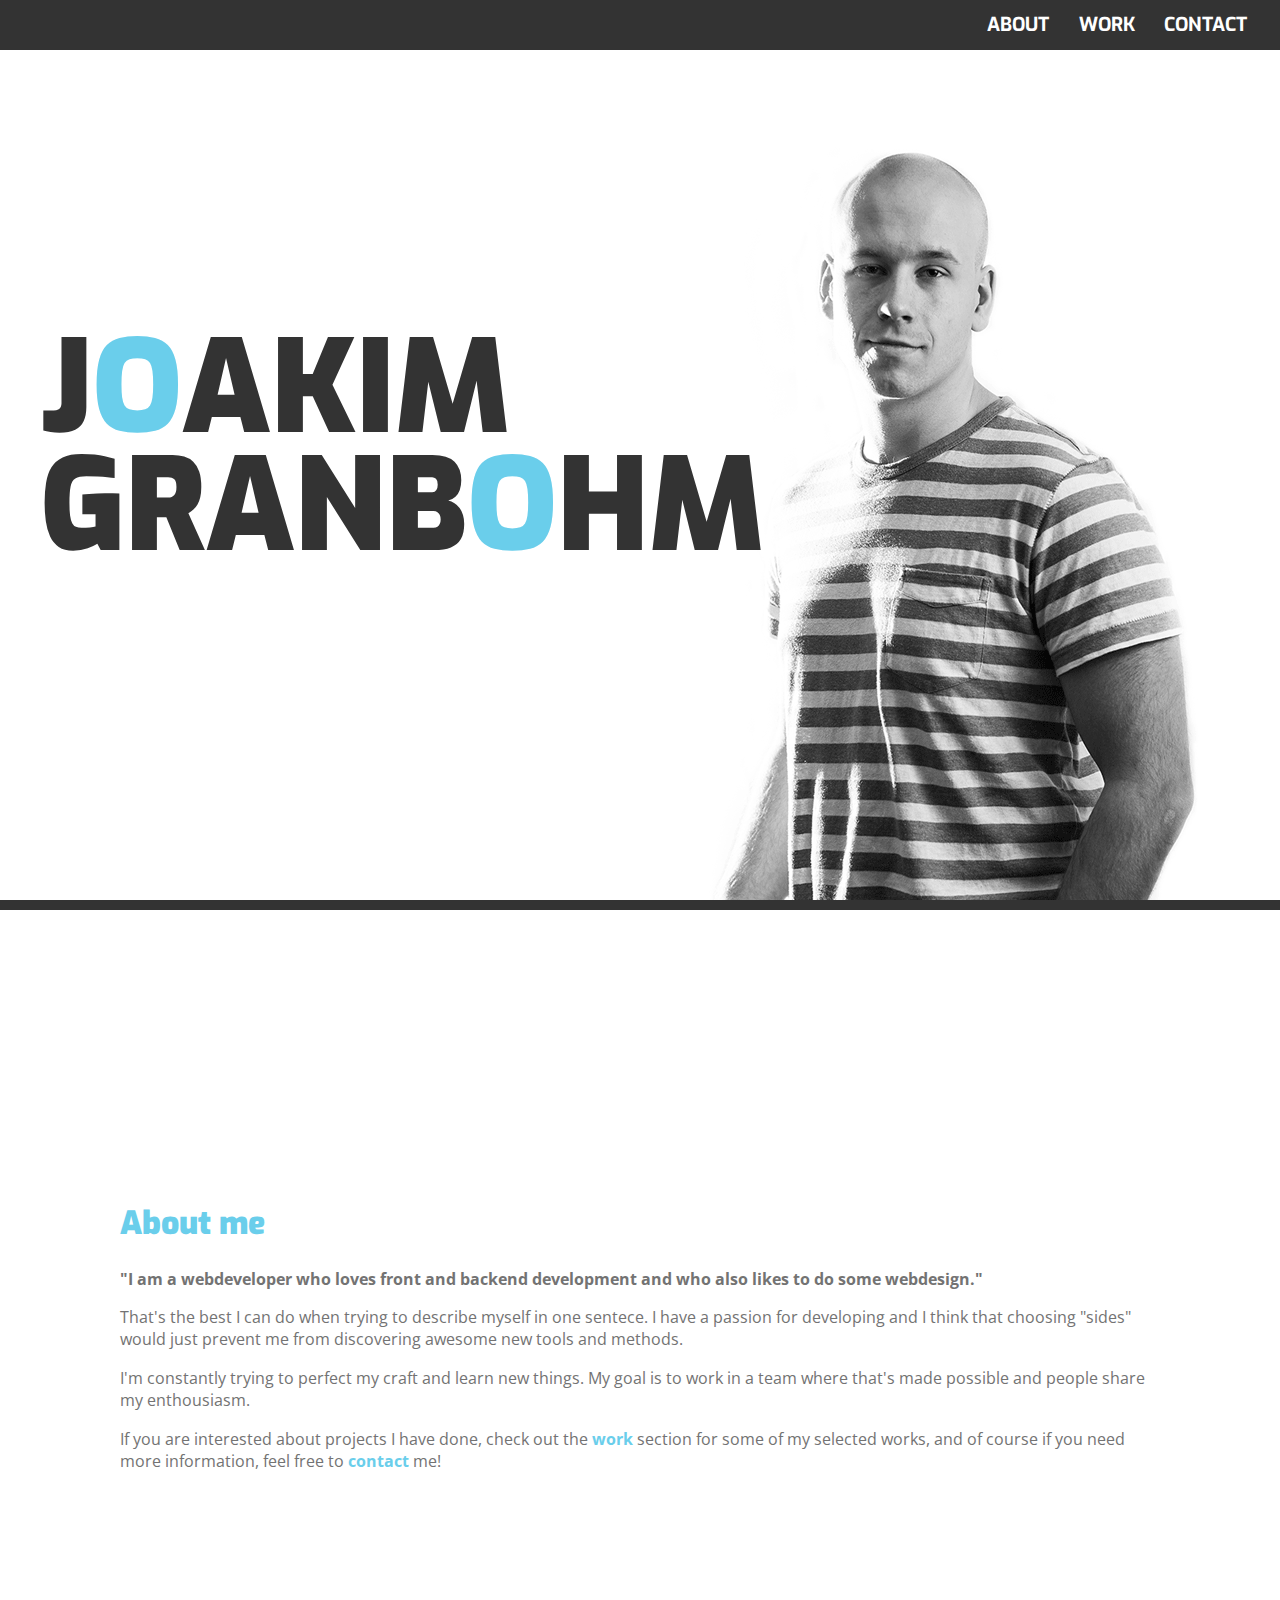
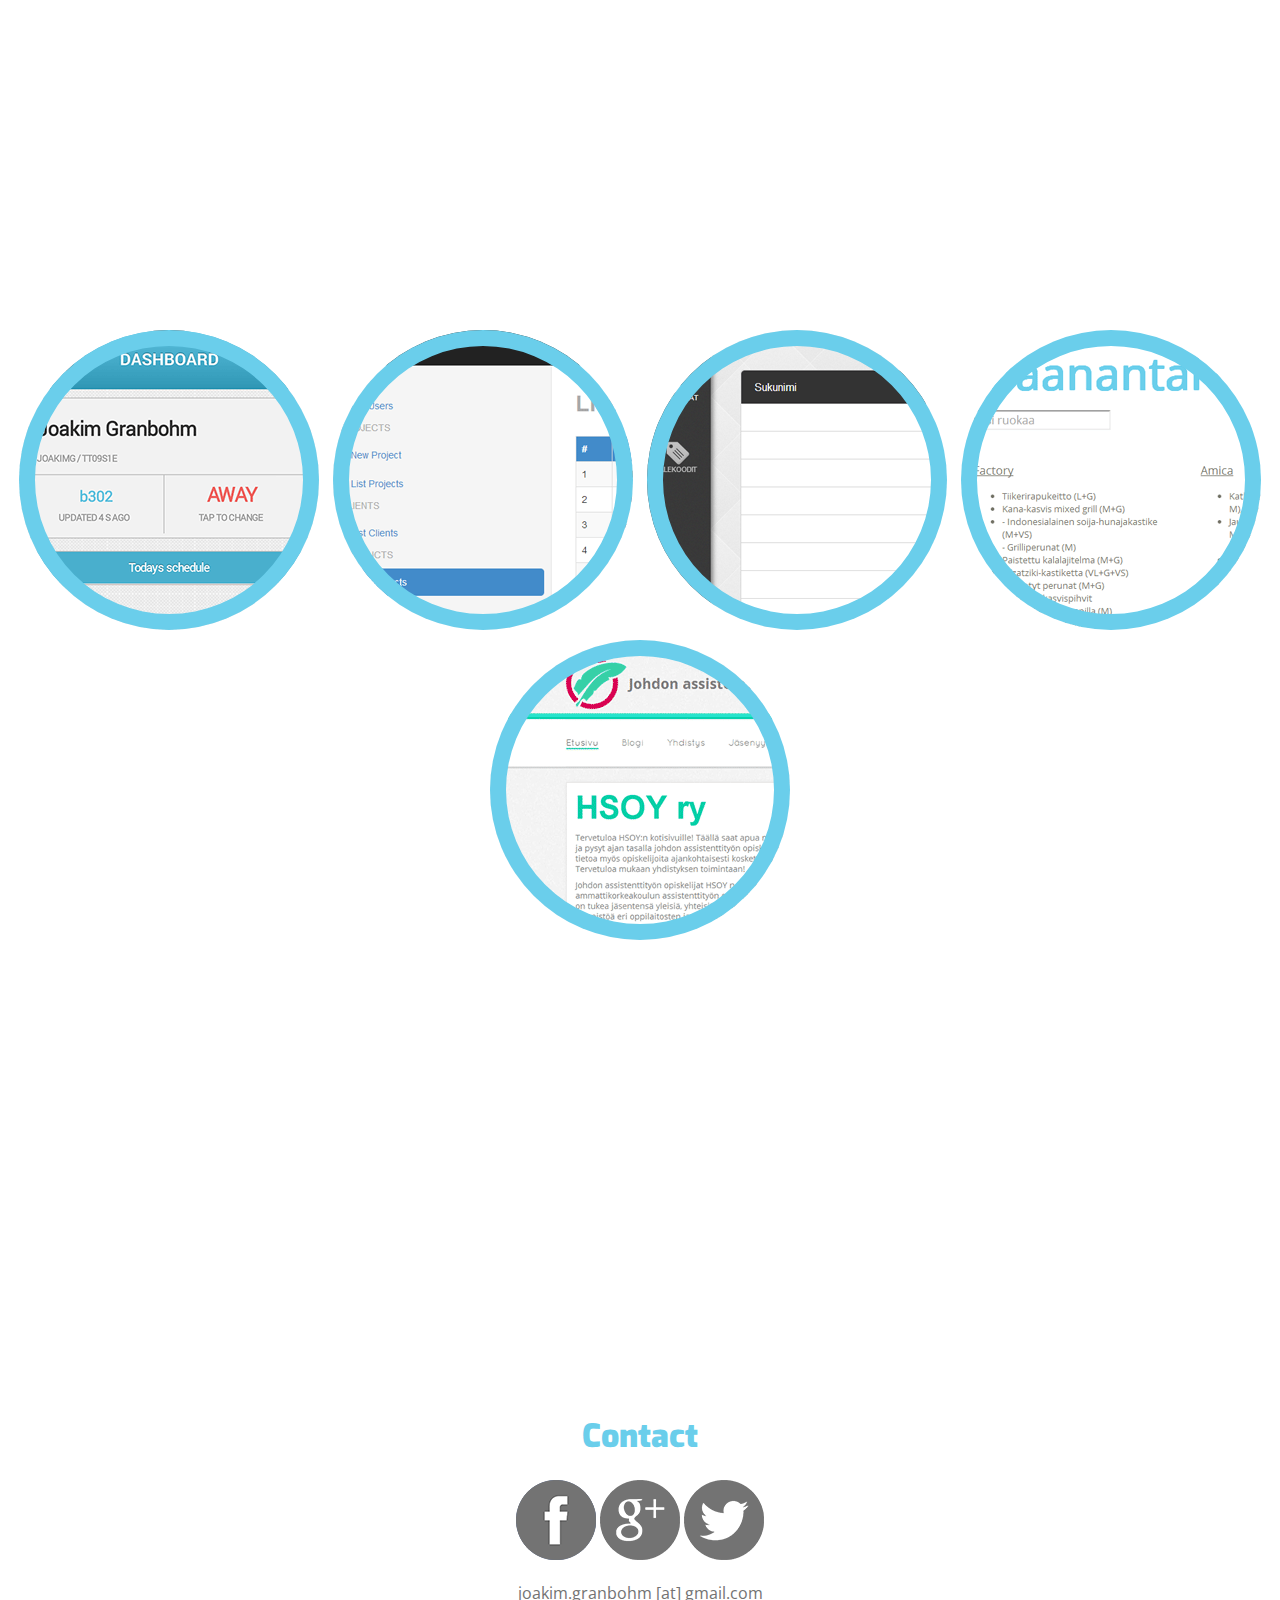
<file: index.html>
<!DOCTYPE html>
<!--[if lt IE 7]>      <html class="no-js lt-ie9 lt-ie8 lt-ie7"> <![endif]-->
<!--[if IE 7]>         <html class="no-js lt-ie9 lt-ie8"> <![endif]-->
<!--[if IE 8]>         <html class="no-js lt-ie9"> <![endif]-->
<!--[if gt IE 8]><!--> <html class="no-js"> <!--<![endif]-->
    <head>
        <meta charset="utf-8">
        <meta http-equiv="X-UA-Compatible" content="IE=edge">
        <title>Joakim Granbohm</title>
        <meta name="description" content="Frontend / backend developer">
        <meta name="keywords" content="HTML,CSS,JavaScript,NodeJS,Angular">
        <meta name="author" content="Joakim Granbohm">
        <meta name="viewport" content="width=device-width, initial-scale=1">

        <!-- Place favicon.ico and apple-touch-icon.png in the root directory -->

        <link href='http://fonts.googleapis.com/css?family=Exo+2:400,900,700,500,300' rel='stylesheet' type='text/css'>
        <link href='http://fonts.googleapis.com/css?family=Exo:400,900' rel='stylesheet' type='text/css'>
        <link href='http://fonts.googleapis.com/css?family=Open+Sans:400,700' rel='stylesheet' type='text/css'>
        <link rel="stylesheet" href="css/normalize.css">
        <link rel="stylesheet" href="css/main.css">
        <script src="js/vendor/modernizr-2.6.2.min.js"></script>
    </head>
    <body>
        <!--[if lt IE 7]>
            <p class="browsehappy">You are using an <strong>outdated</strong> browser. Please <a href="http://browsehappy.com/">upgrade your browser</a> to improve your experience.</p>
        <![endif]-->
        <div id="wrapper">
            <div id="sections-wrapper">
                <nav id="uppernav">
                    <a id="namelink" class="nav_link" href="#namesection">JOAKIM GRANBOHM</a>
                    <a id="aboutlink" class="nav_link" href="#aboutsection">About</a>
                    <a id="worklink" class="nav_link" href="#worksection">Work</a>
                    <a id="contactlink" class="nav_link" href="#contactsection">Contact</a>
                </nav>
                <!--Frontpage section start-->
                <section id="namesection" class="psection">
                    <div id="namewrapper">
                        <div id="name">
                            <p class="nametext clearfix">
                                <span class="ntl">J</span>
                                <span class="ntl blue">o</span>
                                <span class="ntl">a</span>
                                <span class="ntl">k</span>
                                <span class="ntl">i</span>
                                <span class="ntl">m</span>
                            </p>
                            <p class="nametext clearfix">
                                <span class="ntl">G</span>
                                <span class="ntl">r</span>
                                <span class="ntl">a</span>
                                <span class="ntl">n</span>
                                <span class="ntl">b</span>
                                <span class="ntl blue">o</span>
                                <span class="ntl">h</span>
                                <span class="ntl">m</span>
                            </p>
                        </div>

                        <!-- <nav>
                            <a id="aboutlink" class="nav_link" href="#aboutsection">About</a>
                            <a id="worklink" class="nav_link" href="#worksection">Work</a>
                            <a id="contactlink" class="nav_link" href="#contactsection">Contact</a>
                        </nav> -->
                    </div>
                </section><!-- Frontpage section end -->

                <!-- About section start -->
                <section id="aboutsection" class="psection">
                    <div id="aboutwrapper">
                        <div id="aboutcontainer">
                            <h1>About me</h1>
                            <p><strong>"I am a webdeveloper who loves front and backend development and who also likes to do some webdesign."</strong></p>

                            <p>That's the best I can do when trying to describe myself in one sentece. I have a passion for developing and I think that 
                            choosing "sides" would just prevent me from discovering awesome new tools and methods. </p>

                            <p>I'm constantly trying to perfect my craft and learn new things. My goal is to work in a team where that's made possible and
                            people share my enthousiasm.</p>

                            <p>If you are interested about projects I have done, check out the <a class="aboutlink" href="#worksection">work</a> section for some of my selected works, and of course if you need more information, feel free to <a class="aboutlink" href="#contactsection">contact</a> me!</p>
                        </div>
                    </div>
                    
                </section><!-- About section end -->

                <!-- Work section start -->
                <section id="worksection" class="psection">
                    <ul id="worklist">
                        <li id="kana" class="singlework" data-workname="kana">
                            <div class="workcaption">
                                <div class="mrjones">
                                    <p class="captionheader">KANA</p>
                                    <p class="captiondesc">Indoor navigation system</p>
                                </div>
                            </div>
                        </li>
                        <li id="mediaerp" class="singlework" data-workname="mediaerp">
                            <div class="workcaption">
                                <div class="mrjones">
                                    <p class="captionheader">Media ERP</p>
                                    <p class="captiondesc">Resource planning site for Metropolia</p>
                                </div>
                            </div>
                        </li>
                        <li id="tila" class="singlework" data-workname="tila">
                            <div class="workcaption">
                                <div class="mrjones">
                                    <p class="captionheader">Tila</p>
                                    <p class="captiondesc">Customer management system</p>
                                </div>
                            </div>
                        </li>
                        <li id="odemenu" class="singlework" data-workname="odemenu">
                            <div class="workcaption">
                                <div class="mrjones">
                                    <p class="captionheader">Odemenu</p>
                                    <p class="captiondesc">Screen scraping site for a friend</p>
                                </div>
                            </div>
                        </li>
                        <li id="hsoy" class="singlework" data-workname="hsoy">
                            <div class="workcaption">
                                <div class="mrjones">
                                    <p class="captionheader">HSOY RY</p>
                                    <p class="captiondesc">Wordpress website</p>
                                </div>
                            </div>
                        </li>
                    </ul>
                    
                </section><!-- Work section end -->

                <section id="contactsection" class="psection"><!-- Contact section start -->
                    <div id="contactwrapper">
                        <!-- <h1>Contact</h1>
                        <input type="text" id="name" name="name" placeholder="Your Name">
                        <input type="text" id="email" name="email" placeholder="Your Email">
                        <textarea id="message" name="message" placeholder="Your Message"></textarea>
                        <div id="contactsubmit">
                            <button class="submitbtn" type="submit">Submit</button>
                        </div> -->
                        <div id="contactcontainer">
                            <h1>Contact</h1>
                            <a href="https://www.facebook.com/speyburn" title="Contact me on Facebook" target="_blank"><div id="fbcontact" class="contactimg"></div></a>
                            <a href="https://plus.google.com/u/0/+JoakimGranbohm" title="Contact me on Google+" target="_blank"><div id="gpluscontact" class="contactimg"></div></a>
                            <a href="https://twitter.com/JoakimGranbohm" title="Contact me on Twitter" target="_blank"><div id="twittercontact" class="contactimg"></div></a>
                            <p>joakim.granbohm [at] gmail.com</p>
                        </div>
                    </div>
                </section><!-- Contact section end -->
            </div>

        </div>


        <script src="//ajax.googleapis.com/ajax/libs/jquery/1.10.2/jquery.min.js"></script>
        <script>window.jQuery || document.write('<script src="js/vendor/jquery-1.10.2.min.js"><\/script>')</script>
        <script src="js/plugins.js"></script>
        <script src="js/main.js"></script>

        <script type="text/javascript">
          var _gaq = _gaq || [];
          _gaq.push(['_setAccount', 'UA-47560860-1']);
          _gaq.push(['_trackPageview']);

          (function() {
            var ga = document.createElement('script'); ga.type = 'text/javascript'; ga.async = true;
            ga.src = ('https:' == document.location.protocol ? 'https://ssl' : 'http://www') + '.google-analytics.com/ga.js';
            var s = document.getElementsByTagName('script')[0]; s.parentNode.insertBefore(ga, s);
          })();
        </script>
    </body>
</html>
</file>
<file: css/main.css>
/*! HTML5 Boilerplate v4.3.0 | MIT License | http://h5bp.com/ */
/*
 * What follows is the result of much research on cross-browser styling.
 * Credit left inline and big thanks to Nicolas Gallagher, Jonathan Neal,
 * Kroc Camen, and the H5BP dev community and team.
 */
/* ==========================================================================
Base styles:  opinionated defaults
========================================================================== */
html,button,input,select,textarea {
    color: #222;
}

html {
    font-size: 1em;
    line-height: 1.4;
}

/*
 * Remove text-shadow in selection highlight:  h5bp.com/i
 * These selection rule sets have to be separate.
 * Customize the background color to match your design.
 */
::-moz-selection {
    background: #b3d4fc;
    text-shadow: none;
}

::selection {
    background: #b3d4fc;
    text-shadow: none;
}

/*
 * A better looking default horizontal rule
 */
hr {
    display: block;
    height: 1px;
    border: 0;
    border-top: 1px solid #ccc;
    margin: 1em 0;
    padding: 0;
}

/*
 * Remove the gap between images, videos, audio and canvas and the bottom of
 * their containers:  h5bp.com/i/440
 */
audio,canvas,img,video {
    vertical-align: middle;
}

/*
 * Remove default fieldset styles.
 */
fieldset {
    border: 0;
    margin: 0;
    padding: 0;
}

/*
 * Allow only vertical resizing of textareas.
 */
textarea {
    -webkit-resize: vertical;
    -moz-resize: vertical;
    resize: vertical;
}

/* ==========================================================================
Browse Happy prompt
========================================================================== */
.browsehappy {
    margin: 0.2em 0;
    background: #ccc;
    color: #000;
    padding: 0.2em 0;
}

/* ==========================================================================
Author's custom styles
========================================================================== */
html {
    min-height: 100%;
    font-size: 100%;
}

body {
    background-color: #fff; /*overflow:  hidden;
    */
min-height: 100%;
    font-family: 'Open Sans', sans-serif;
    color: #737373;
}

#uppernav {
    height: 50px;
    position: fixed;
    top: 0;
    left: 0;
    width: 100%;
    background-color: #333;
    z-index: 500;
    text-align: right;
}

#uppernav a {
    display: inline-block;
    text-decoration: none;
}

#uppernav a:last-child {
    margin-right: 20px;
}

#namelink {
    float: left;
    margin-left: 20px;
}

#namelink:after,#namelink:before {
    content: "";
}

.nav_link {
    font-family: 'Exo', sans-serif;
    font-size: 1.2em;
    font-weight: bold;
    text-transform: uppercase;
    color: #fff;
    line-height: 50px;
}

#wrapper {
    height: 100%;
    left: 0;
    position: absolute;
    top: 0;
    width: 100%;
}

#sections-wrapper {
    height: 100%;
    left: 0;
    position: relative;
    top: 0;

    -webkit-transition: all 0.4s ease-in-out;
    -moz-transition: all 0.4s ease-in-out;
    -o-transition: all 0.4s ease-in-out;
    -ms-transition: all 0.4s ease-in-out;
    transition: all 0.4s ease-in-out;
    width: 100%;
}

/* Sections */
.psection {
    min-height: 100%;
    overflow: hidden;
    position: relative;
    width: 100%;
}

#namesection {
    background-color: #fff;
    background-image: url('../bg.png');
    background-repeat: no-repeat;
    border-bottom: 10px solid #333;
    background-position: right top;
}

/*Frontpage section */
#namewrapper {
    bottom: 0;
    height: 16em;
    left: 0;
    margin: auto;
    position: absolute;
    right: 0;
    top: 0;
    width: 100%;
    padding-left: 20%;
}

#name .nametext {
    color: #333;
    letter-spacing: -.05em; /*IE: lle tämä, muille isompi!!!*/
}

#name span {
    font-family: 'Exo', sans-serif;
    font-size: 8em;
    font-weight: 900;
    line-height: 80%;
    margin: 0;
    text-transform: uppercase;
}

.ntl {
    display: block;
    float: left;
    line-height: 80%;
    text-transform: uppercase;
}

/*nav .nav_link  {
    
color:  #5FA4BF;
    
cursor:  auto;
    
display:  inline-block;
    
font-family:  'Open Sans', sans-serif;
    
font-size:  1.2em;
    
margin:  0;
    
padding-left:  0.3em;
    
width:  70px;
    
text-decoration:  none;
    
}

*/
nav .nav_link:first-child {
    margin-left: 0;
}

nav .nav_link:before {
    content: "[";
    margin-right: 0.3em;
    -ms-filter: "progid:DXImageTransform.Microsoft.Alpha(Opacity=0)";
    filter: alpha(opacity=0);
    opacity: 0;
}

nav .nav_link:after {
    content: "]";
    margin-left: 0.3em;
    -ms-filter: "progid:DXImageTransform.Microsoft.Alpha(Opacity=0)";
    filter: alpha(opacity=0);
    opacity: 0;
}

nav .nav_link:hover:before {
    -ms-filter: "progid:DXImageTransform.Microsoft.Alpha(Opacity=100)";
    filter: alpha(opacity=100);
    opacity: 1;
}

nav .nav_link:hover:after {
    -ms-filter: "progid:DXImageTransform.Microsoft.Alpha(Opacity=100)";
    filter: alpha(opacity=100);
    opacity: 1;
}

/*Aboutsection*/
#aboutwrapper {
    bottom: 0;
    height: 400px;
    left: 0;
    margin: auto;
    position: absolute;
    right: 0;
    top: 0;
    width: 100%
}

#aboutcontainer {
    min-height: 100%;
    position: relative;
    padding: 20px;
    max-width: 1040px;
    margin: 0 auto;
}

.aboutlink {
    text-decoration: none;
    color: #6ACEEB;
    font-weight: bold;
}

.socialpic {
    background-image: url("../img/pic/sprite.png");
    max-width: 50px;
}

/*Contact section*/
#contactwrapper {
    bottom: 0;
    height: 375px;
    left: 0;
    margin: auto;
    position: absolute;
    right: 0;
    top: 0;
    text-align: center;
}

#contactwrapper input,#contactwrapper textarea {
    -webkit-transition: border 0.5s;
    -moz-transition: border 0.5s;
    -o-transition: border 0.5s;
    -ms-transition: border 0.5s;
    transition: border 0.5s;
    height: 40px;
    width: 100%;
    padding: 10px 10px 10px 40px;
    border: 5px solid #6ACEEB;
    margin: 0 0 20px 0;
    font-family: 'Open Sans', sans-serif;
    color: #737373;
}

#contactwrapper textarea {
    -webkit-resize: none;
    -moz-resize: none;
    resize: none;
    min-height: 100px;
}

#contactsubmit {
    width: 100%;
    height: 60px;
    position: relative;
}

#contactwrapper button {
    color: #fff;
    font-size: 1em;
    width: 120px;
    height: 60px;
    border: none;
    padding: 0;
    background-color: #6ACEEB;
    position: absolute;
    right: -60px;
}

#contactcontainer {
    min-height: 100%;
    position: relative;
    padding: 20px;
}

.contactimg {
    height: 80px;
    width: 80px;
    display: inline-block;
    background-image: url("../img/sprite.png");
}

#fbcontact {
    background-position: 0 -318px;
}

#gpluscontact {
    background-position: 0 -578px;
}

#twittercontact {
    background-position: 0 -838px;
}

#fbcontact:hover {
    background-position: 0 -448px;
}

#gpluscontact:hover {
    background-position: 0 -708px;
}

#twittercontact:hover {
    background-position: 0 -968px;
}

/*Worksection*/
#worklist {
    list-style: none;
    width: 100%;
    text-align: center;
    padding: 0;
    bottom: 0;
    height: 300px;
    left: 0;
    margin: auto;
    position: absolute;
    right: 0;
    top: 0;

    -webkit-transition: all 0.3s ease-in-out;
    -moz-transition: all 0.3s ease-in-out;
    -o-transition: all 0.3s ease-in-out;
    -ms-transition: all 0.3s ease-in-out;
    transition: all 0.3s ease-in-out;
}

img.workimage {
    max-width: 300px;
    max-height: 300px;
}

li.singlework {
    display: inline-block;
    height: 300px;
    margin: 10px 5px 0 5px;
    position: relative;
    vertical-align: top;
    width: 300px;
    overflow: hidden;
    border-radius: 50%;

    -webkit-box-shadow: inset 0 0 0 16px rgba(106, 206, 235, 1);
    box-shadow: inset 0 0 0 16px rgba(106, 206, 235, 1);
}

#hsoy {
    background-image: url('../img/hsoy-teaser.gif');

    -webkit-background-size: 300px 300px;
    -moz-background-size: 300px 300px;
    background-size: 300px 300px;
}

#kana {
    background-image: url('../img/kana-teaser.gif');

    -webkit-background-size: 300px 300px;
    -moz-background-size: 300px 300px;
    background-size: 300px 300px;
}

#tila {
    background-image: url('../img/tila-teaser.gif');

    -webkit-background-size: 300px 300px;
    -moz-background-size: 300px 300px;
    background-size: 300px 300px;
}

#mediaerp {
    background-image: url('../img/erp-teaser.gif');

    -webkit-background-size: 300px 300px;
    -moz-background-size: 300px 300px;
    background-size: 300px 300px;
}

#odemenu {
    background-image: url('../img/odemenu-teaser.gif');

    -webkit-background-size: 300px 300px;
    -moz-background-size: 300px 300px;
    background-size: 300px 300px;
}

li.singlework:hover > .workcaption {
    bottom: 0;
}

.workcaption {
    background-color: #fff;
    -ms-filter: "progid:DXImageTransform.Microsoft.Alpha(Opacity=0)";
    filter: alpha(opacity=0);
    opacity: 0;
    color: #fff;
    height: 100%;
    width: 100%;
    border-radius: 50%;

    -webkit-transition: all 0.3s ease-in-out;
    -moz-transition: all 0.3s ease-in-out;
    -o-transition: all 0.3s ease-in-out;
    -ms-transition: all 0.3s ease-in-out;
    transition: all 0.3s ease-in-out;

    -webkit-box-shadow: inset 0 0 0 16px rgba(106, 206, 235, 1);
    box-shadow: inset 0 0 0 16px rgba(106, 206, 235, 1);
    cursor: pointer;
    position: relative;
}

.workcaption:hover {
    -ms-filter: "progid:DXImageTransform.Microsoft.Alpha(Opacity=100)";
    filter: alpha(opacity=100);
    opacity: 1;
}

.mrjones {
    -ms-filter: "progid:DXImageTransform.Microsoft.Alpha(Opacity=0)";
    filter: alpha(opacity=0);
    position: absolute;
    top: 35%;
    text-align: center;
    width: 100%;

}

.captionheader {
    -ms-filter: "progid:DXImageTransform.Microsoft.Alpha(Opacity=0)";
    filter: alpha(opacity=0);
    margin: 0;
    color: #6ACEEB;
    font-family: 'Exo', sans-serif;
    font-weight: 900;
    font-size: 2em;
    text-transform: uppercase;
    text-align: center;
    padding: 0 10px 5px 10px;
    width: 280px;
    filter: inherit;
}

.captiondesc {
    font-family: 'Open Sans', sans-serif;
    text-align: center;
    color: #737373;
    font-size: 1.2em;
    margin: 0;
    width: 280px;
    padding: 0 10px 5px 10px;
}

.opencaption {
    background-color: #6ACEEB;
    color: #fff;
    display: block;
    float: right;
    height: 40px;
    position: absolute;
    right: 5px;
    bottom: 5px;
    width: 110px;
    line-height: 40px;
}

/*Just for the kicks*/
.blue {
    color: #6ACEEB;
}

.red {
    color: #FF434C;
}

.grey {
    color: #333;
}

/*single work*/
#workwrapper {
    min-height: 100%;
    width: 100%;
    background-color: #fff;
    position: relative;
}

#workcontainer {
    min-height: 100%;
    position: relative;
    margin: 70px 20px 20px 20px;
}

#picturecontainer {
    vertical-align: top;
    float: left;
    width: 40%;
    max-height: 40%;
    text-align: center;
}

#descriptioncontainer {
    float: right;
    width: 58%;
}

.control {
    background-image: url("../img/sprite.png");
    width: 56px;
    height: 56px;
    cursor: pointer;
    display: inline-block;
}

#controls {
    width: 100%;
    height: 60px;
    text-align: right;
    margin: 0 0 20px 0;
}

#previouswork {
    background-position: 0 0;
}

#nextwork {
    background-position: 0 -106px;
}

#closework {
    background-position: 0 -212px;
}

.workpicture {
    max-width: 100%;
    max-height: 100%;
}

#worktitle {
    margin-top: 0;
    font-family: 'Exo', sans-serif;
    font-weight: 900;
    font-size: 2em;
    color: #6ACEEB;
}

h2.work {
    margin: 0;
    font-family: 'Exo', sans-serif;
    font-weight: 900;
    font-size: 1.4em;
    color: #6ACEEB;
}

#workdescription {
    color: #737373;
    margin: 0 0 40px 0;
}

ul.tools {
    display: inline-block;
    margin: 0 20px 0 0;
    vertical-align: top;
}

li.tool {
    color: #6ACEEB;
    font-size: 2em;
    padding: 5px 0 5px 0;
    height: 24px;
}

span.tooltext {
    color: #737373;
    font-size: 0.5em;
    line-height: 2em;
}

/**/
h1 {
    font-family: 'Exo', sans-serif;
    font-weight: 900;
    font-size: 2em;
    color: #6ACEEB;
}

span.love {
    display: inline-block;
    height: 10px;
    width: 10px;
    background-image: url("../img/sprite.png");
    background-position: 0 -1098px;
    margin-left: 5px;
}

/* ==========================================================================
Helper classes
========================================================================== */
/*
 * Image replacement
 */
.ir {
    background-color: transparent;
    border: 0;
    overflow: hidden; /* IE 6/7 fallback */
*text-indent: -9999px;
}

.ir:before {
    content: "";
    display: block;
    width: 0;
    height: 150%;
}

/*
 * Hide from both screenreaders and browsers:  h5bp.com/u
 */
.hidden {
    display: none !important;
    visibility: hidden;
}

/*
 * Hide only visually, but have it available for screenreaders:  h5bp.com/v
 */
.visuallyhidden {
    border: 0;
    clip: rect(0 0 0 0);
    height: 1px;
    margin: -1px;
    overflow: hidden;
    padding: 0;
    position: absolute;
    width: 1px;
}

/*
 * Extends the .visuallyhidden class to allow the element to be focusable
 * when navigated to via the keyboard:  h5bp.com/p
 */
.visuallyhidden.focusable:active,.visuallyhidden.focusable:focus {
    clip: auto;
    height: auto;
    margin: 0;
    overflow: visible;
    position: static;
    width: auto;
}

/*
 * Hide visually and from screenreaders, but maintain layout
 */
.invisible {
    visibility: hidden;
}

/*
 * Clearfix:  contain floats
 *
 * For modern browsers
 * 1. The space content is one way to avoid an Opera bug when the
 *    `contenteditable` attribute is included anywhere else in the document.
 *    Otherwise it causes space to appear at the top and bottom of elements
 *    that receive the `clearfix` class.
 * 2. The use of `table` rather than `block` is only necessary if using
 *    `: before` to contain the top-margins of child elements.
 */
.clearfix:before,.clearfix:after {
    content: " "; /* 1 */
display: table; /* 2 */
}

.clearfix:after {
    clear: both;
}

/*
 * For IE 6/7 only
 * Include this rule to trigger hasLayout and contain floats.
 */
.clearfix {
    *zoom: 1;
}

/* ==========================================================================
EXAMPLE Media Queries for Responsive Design.
These examples override the primary ('mobile first') styles.
Modify as content requires.
========================================================================== */
@media only screen and (max-width: 1580px) {
    #namewrapper {
        padding-left: 40px;
    }

    ul#worklist {
        margin: 110px 0 20px 0;
        position: static;
        height: auto;
    }

    #picturecontainer {
        text-align: center;
    }

    #descriptioncontainer {
        min-width: 300px;
        display: inline;
    }

}

@media only screen and (max-width: 1255px) {
    #picturecontainer {
        width: 100%;
        max-width: 100%;
        max-height: 100%;
        text-align: center;
    }

    #descriptioncontainer {
        width: 100%;
        float: none;
        max-width: 100%;
        max-height: 100%;
        padding-right: 40px;
    }

    #name span.ntl {
        font-size: 8em;
    }

    #namesection {
        background-position: 120% top;
    }

}

@media only screen and (max-width: 1200px) {
    #name span.ntl {
        font-size: 7em;
    }

}

@media only screen and (max-width: 910px) {
    #namewrapper {
     display: none;
    }

    #namelink {
        display: inline-block;
    }

    #aboutwrapper {
        padding-left: 0;
    }

}

@media only screen and (max-width: 550px) {
    nav#uppernav {
        text-align: center;
        height: 100px;
    }

    #controls {
        text-align: center;
    }

    #namesection {
        background-position: 60% top;
    }

    #namelink {
        display: block;
        float: none;
    }

    #workcontainer {
        margin-top: 110px;
    }

    #aboutwrapper {
        margin-top: 120px;
        position: static;
        height: auto;
    }

}

@media print,(-o-min-device-pixel-ratio: 5/4),(-webkit-min-device-pixel-ratio: 1.25),(min-resolution: 120dpi) {
    /* Style adjustments for high resolution devices */
}

/* ==========================================================================
Print styles.
Inlined to avoid required HTTP connection:  h5bp.com/r
========================================================================== */
@media print {
    * {
    background: transparent !important;
    color: #000 !important; /* Black prints faster:  h5bp.com/s */

-webkit-box-shadow: none !important;
    box-shadow: none !important;
    text-shadow: none !important;
}

a,a:visited {
    text-decoration: underline;
}

a[href]:after {
    content: " (" attr(href) ")";
}

abbr[title]:after {
    content: " (" attr(title) ")";
}

/*
     * Don't show links for images, or javascript/internal links
     */
.ir a:after,a[href^="javascript:"]:after,a[href^="#"]:after {
    content: "";
}

pre,blockquote {
    border: 1px solid #999;
    page-break-inside: avoid;
}

thead {
    display: table-header-group; /* h5bp.com/t */
}

tr,img {
    page-break-inside: avoid;
}

img {
    max-width: 100% !important;
}

@page {
    margin: 0.5cm;
}

p,h2,h3 {
    orphans: 3;
    widows: 3;
}

h2,h3 {
    page-break-after: avoid;
}

}
</file>
